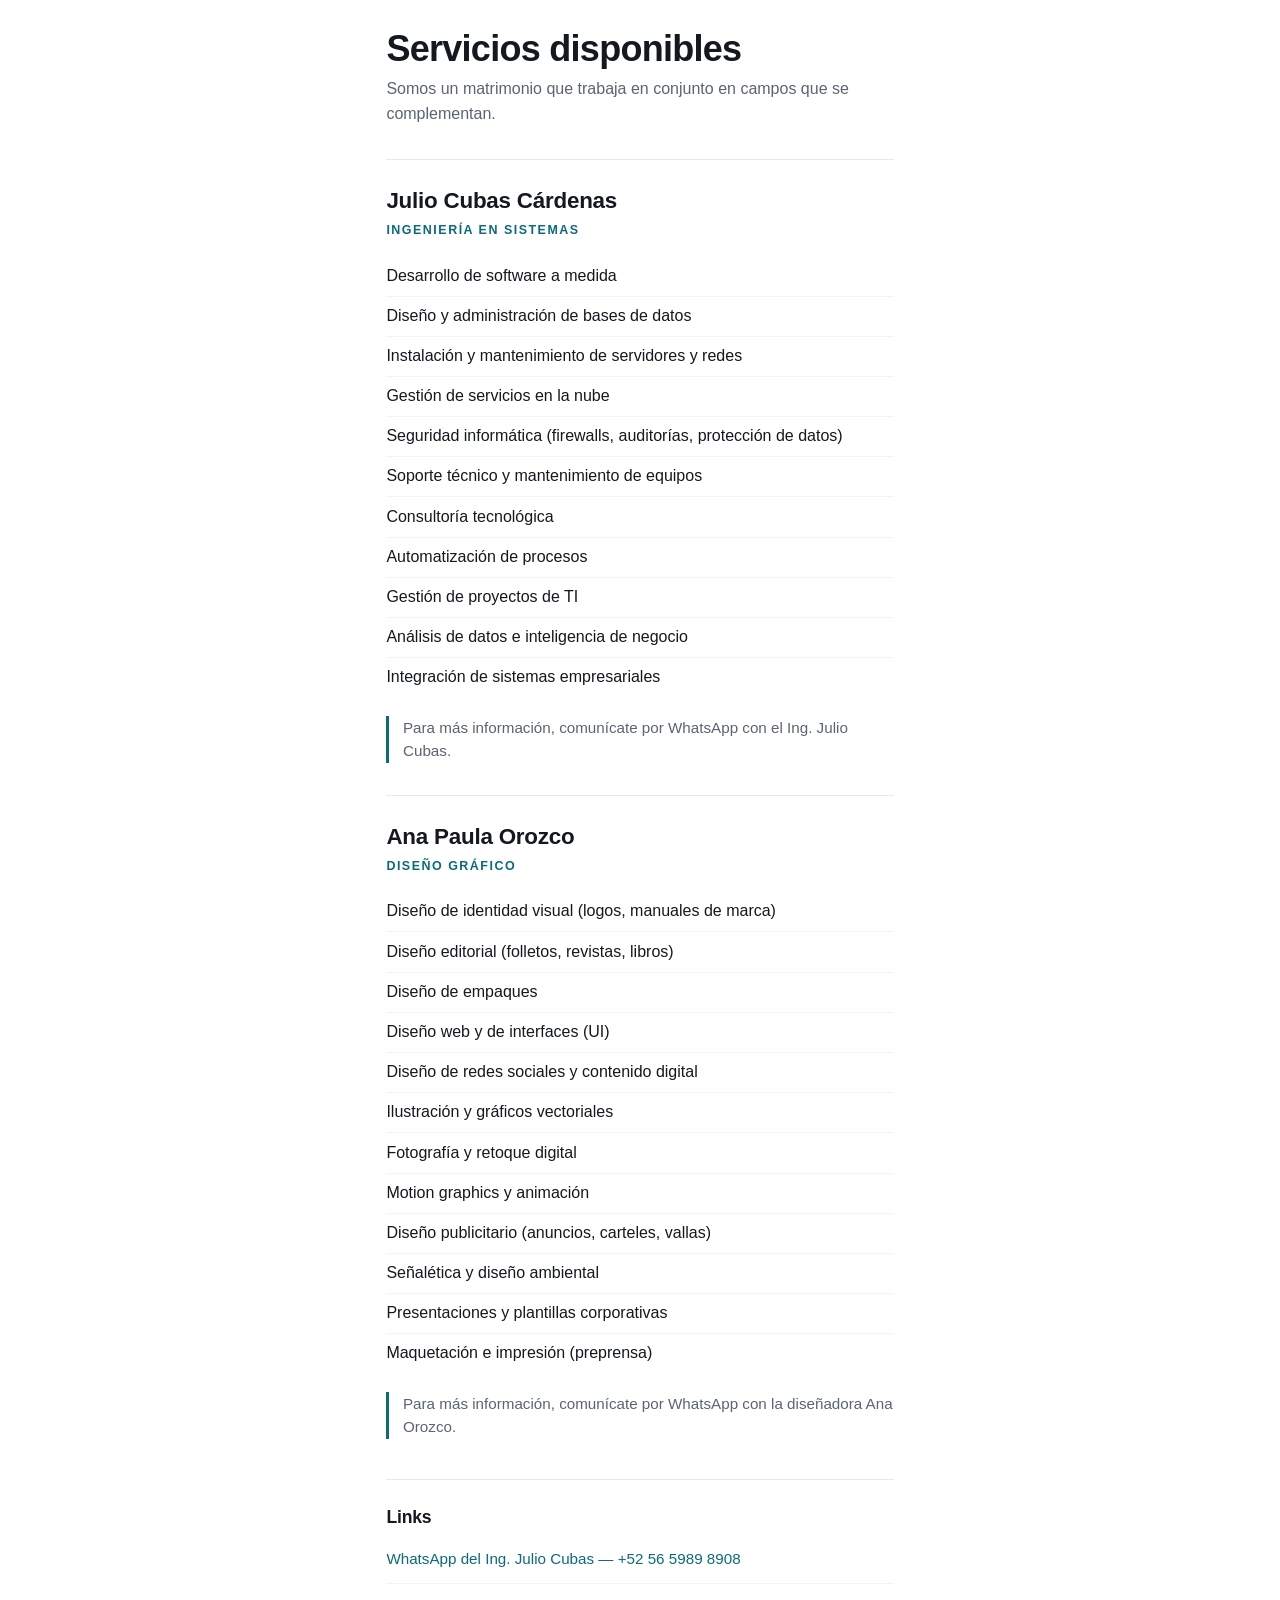
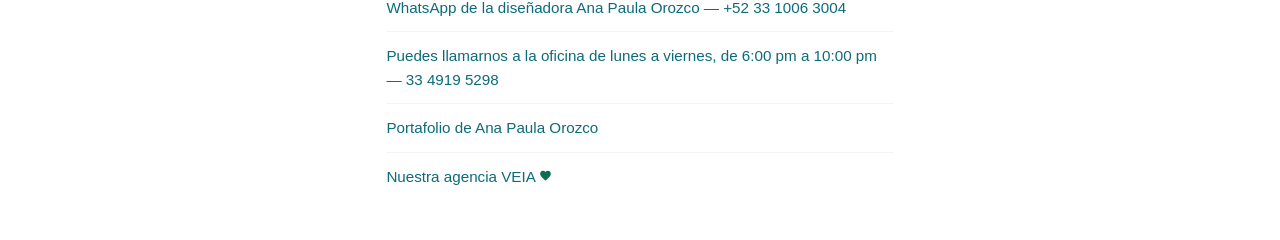
<file: index.html>
<!doctype html>
<html lang="es">
<head>
<meta charset="utf-8">
<meta name="viewport" content="width=device-width, initial-scale=1">
<link rel="icon" href="favicon.ico" sizes="any">
<link rel="icon" href="favicon.svg" type="image/svg+xml">
<link rel="apple-touch-icon" href="apple-touch-icon.png">
<meta name="theme-color" content="#8c0e19">
<title>Servicios disponibles — Julio Cubas Cárdenas y Ana Paula Orozco</title>
<meta name="description" content="Servicios de ingeniería en sistemas y diseño gráfico: desarrollo de software, bases de datos, servidores, nube, seguridad, soporte, identidad visual, editorial, empaques, UI y más.">
<link rel="stylesheet" href="styles.css">
</head>
<body>

<header>
  <h1>Servicios disponibles</h1>
  <p>Somos un matrimonio que trabaja en conjunto en campos que se complementan.</p>
</header>

<main>

  <section aria-labelledby="julio">
    <h2 id="julio">Julio Cubas Cárdenas</h2>
    <h3>Ingeniería en sistemas</h3>
    <ul>
      <li>Desarrollo de software a medida</li>
      <li>Diseño y administración de bases de datos</li>
      <li>Instalación y mantenimiento de servidores y redes</li>
      <li>Gestión de servicios en la nube</li>
      <li>Seguridad informática (firewalls, auditorías, protección de datos)</li>
      <li>Soporte técnico y mantenimiento de equipos</li>
      <li>Consultoría tecnológica</li>
      <li>Automatización de procesos</li>
      <li>Gestión de proyectos de TI</li>
      <li>Análisis de datos e inteligencia de negocio</li>
      <li>Integración de sistemas empresariales</li>
    </ul>
    <p class="nota">Para más información, comunícate por WhatsApp con el Ing. Julio Cubas.</p>
  </section>

  <section aria-labelledby="ana-paula">
    <h2 id="ana-paula">Ana Paula Orozco</h2>
    <h3>Diseño gráfico</h3>
    <ul>
      <li>Diseño de identidad visual (logos, manuales de marca)</li>
      <li>Diseño editorial (folletos, revistas, libros)</li>
      <li>Diseño de empaques</li>
      <li>Diseño web y de interfaces (UI)</li>
      <li>Diseño de redes sociales y contenido digital</li>
      <li>Ilustración y gráficos vectoriales</li>
      <li>Fotografía y retoque digital</li>
      <li>Motion graphics y animación</li>
      <li>Diseño publicitario (anuncios, carteles, vallas)</li>
      <li>Señalética y diseño ambiental</li>
      <li>Presentaciones y plantillas corporativas</li>
      <li>Maquetación e impresión (preprensa)</li>
    </ul>
    <p class="nota">Para más información, comunícate por WhatsApp con la diseñadora Ana Orozco.</p>
  </section>

</main>

<footer>
  <h2>Links</h2>
  <ul class="links">
    <li><a href="https://wa.me/525659898908">WhatsApp del Ing. Julio Cubas — +52 56 5989 8908</a></li>
    <li><a href="https://wa.me/523310063004">WhatsApp de la diseñadora Ana Paula Orozco — +52 33 1006 3004</a></li>
    <li><a href="tel:+523349195298">Puedes llamarnos a la oficina de lunes a viernes, de 6:00 pm a 10:00 pm — 33 4919 5298</a></li>
    <li><a href="https://celaya51.github.io/portafolio-ana-paula/">Portafolio de Ana Paula Orozco</a></li>
    <li><a href="https://veia.com.mx/">Nuestra agencia VEIA <svg xmlns="http://www.w3.org/2000/svg" viewBox="0 0 24 30" width="13" height="16" fill="#0f6b52" aria-hidden="true" focusable="false"><path transform="translate(0 6)" d="M12 21.35 10.55 20.03C5.4 15.36 2 12.28 2 8.5 2 5.42 4.42 3 7.5 3c1.74 0 3.41.81 4.5 2.09C13.09 3.81 14.76 3 16.5 3 19.58 3 22 5.42 22 8.5c0 3.78-3.4 6.86-8.55 11.53z"/></svg></a></li>
  </ul>
</footer>

<script>
  // El acento y el favicon rotan con el día de la semana (1 = lunes, 7 = domingo).
  (function () {
    var pedido = new URLSearchParams(location.search).get("dia");
    var dia = pedido ? parseInt(pedido, 10) : (new Date().getDay() || 7);
    if (!(dia >= 1 && dia <= 7)) return;
    var raiz = document.documentElement;
    raiz.dataset.dia = dia;
    var icono = document.querySelector('link[type="image/svg+xml"]');
    if (icono) icono.href = "favicon-" + dia + ".svg";
    var tema = document.querySelector('meta[name="theme-color"]');
    if (tema) tema.content = getComputedStyle(raiz).getPropertyValue("--acento").trim();
  })();
</script>

</body>
</html>
</file>
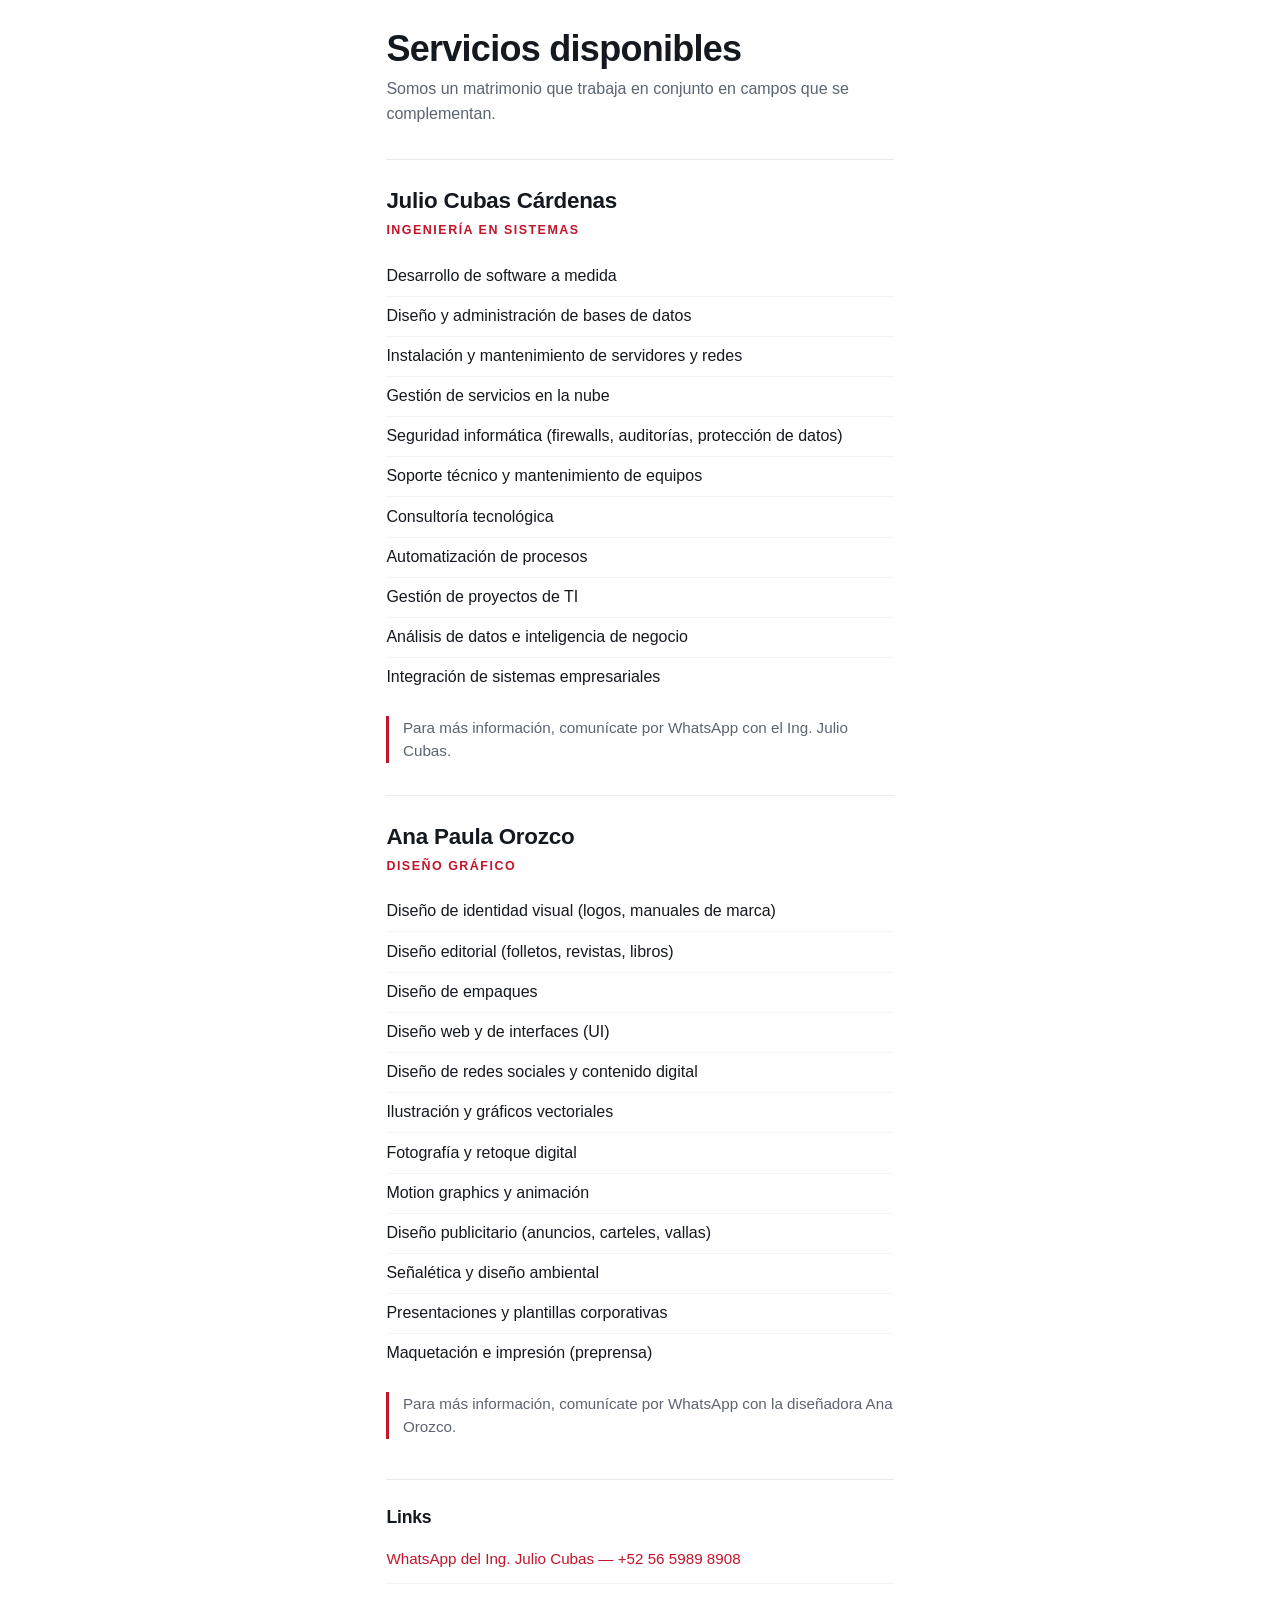
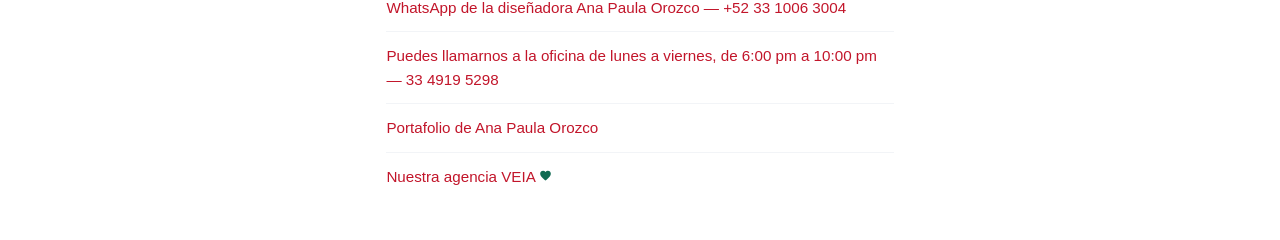
<file: index-css.html>
<!doctype html>
<html lang="es">
<head>
<meta charset="utf-8">
<meta name="viewport" content="width=device-width, initial-scale=1">
<link rel="icon" href="favicon.ico" sizes="any">
<link rel="icon" href="favicon.svg" type="image/svg+xml">
<link rel="apple-touch-icon" href="apple-touch-icon.png">
<meta name="theme-color" content="#0a5a45">
<title>Servicios disponibles — Julio Cubas Cárdenas y Ana Paula Orozco</title>
<meta name="description" content="Servicios de ingeniería en sistemas y diseño gráfico: desarrollo de software, bases de datos, servidores, nube, seguridad, soporte, identidad visual, editorial, empaques, UI y más.">
<link rel="stylesheet" href="styles.css">
</head>
<body>

<header>
  <h1>Servicios disponibles</h1>
  <p>Somos un matrimonio que trabaja en conjunto en campos que se complementan.</p>
</header>

<main>

  <section aria-labelledby="julio">
    <h2 id="julio">Julio Cubas Cárdenas</h2>
    <h3>Ingeniería en sistemas</h3>
    <ul>
      <li>Desarrollo de software a medida</li>
      <li>Diseño y administración de bases de datos</li>
      <li>Instalación y mantenimiento de servidores y redes</li>
      <li>Gestión de servicios en la nube</li>
      <li>Seguridad informática (firewalls, auditorías, protección de datos)</li>
      <li>Soporte técnico y mantenimiento de equipos</li>
      <li>Consultoría tecnológica</li>
      <li>Automatización de procesos</li>
      <li>Gestión de proyectos de TI</li>
      <li>Análisis de datos e inteligencia de negocio</li>
      <li>Integración de sistemas empresariales</li>
    </ul>
    <p class="nota">Para más información, comunícate por WhatsApp con el Ing. Julio Cubas.</p>
  </section>

  <section aria-labelledby="ana-paula">
    <h2 id="ana-paula">Ana Paula Orozco</h2>
    <h3>Diseño gráfico</h3>
    <ul>
      <li>Diseño de identidad visual (logos, manuales de marca)</li>
      <li>Diseño editorial (folletos, revistas, libros)</li>
      <li>Diseño de empaques</li>
      <li>Diseño web y de interfaces (UI)</li>
      <li>Diseño de redes sociales y contenido digital</li>
      <li>Ilustración y gráficos vectoriales</li>
      <li>Fotografía y retoque digital</li>
      <li>Motion graphics y animación</li>
      <li>Diseño publicitario (anuncios, carteles, vallas)</li>
      <li>Señalética y diseño ambiental</li>
      <li>Presentaciones y plantillas corporativas</li>
      <li>Maquetación e impresión (preprensa)</li>
    </ul>
    <p class="nota">Para más información, comunícate por WhatsApp con la diseñadora Ana Orozco.</p>
  </section>

</main>

<footer>
  <h2>Links</h2>
  <ul class="links">
    <li><a href="https://wa.me/525659898908">WhatsApp del Ing. Julio Cubas — +52 56 5989 8908</a></li>
    <li><a href="https://wa.me/523310063004">WhatsApp de la diseñadora Ana Paula Orozco — +52 33 1006 3004</a></li>
    <li><a href="tel:+523349195298">Puedes llamarnos a la oficina de lunes a viernes, de 6:00 pm a 10:00 pm — 33 4919 5298</a></li>
    <li><a href="https://celaya51.github.io/portafolio-ana-paula/">Portafolio de Ana Paula Orozco</a></li>
    <li><a href="https://veia.com.mx/">Nuestra agencia VEIA <svg xmlns="http://www.w3.org/2000/svg" viewBox="0 0 24 30" width="13" height="16" fill="#0f6b52" aria-hidden="true" focusable="false"><path transform="translate(0 6)" d="M12 21.35 10.55 20.03C5.4 15.36 2 12.28 2 8.5 2 5.42 4.42 3 7.5 3c1.74 0 3.41.81 4.5 2.09C13.09 3.81 14.76 3 16.5 3 19.58 3 22 5.42 22 8.5c0 3.78-3.4 6.86-8.55 11.53z"/></svg></a></li>
  </ul>
</footer>

</body>
</html>
</file>
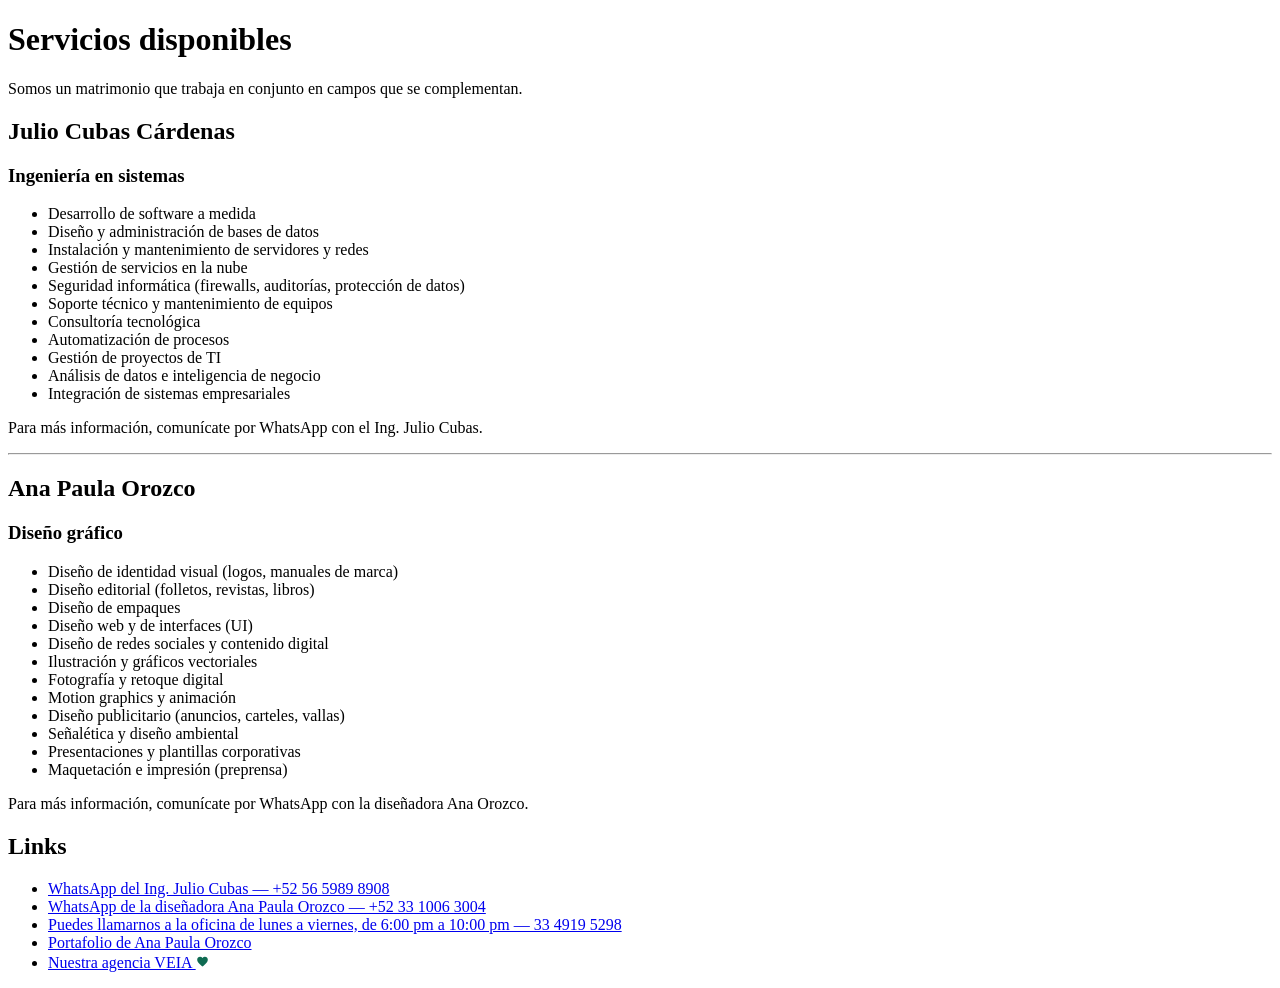
<file: sin-css.html>
<!doctype html>
<html lang="es">
<head>
<meta charset="utf-8">
<meta name="viewport" content="width=device-width, initial-scale=1">
<link rel="icon" href="favicon.ico" sizes="any">
<link rel="icon" href="favicon.svg" type="image/svg+xml">
<link rel="apple-touch-icon" href="apple-touch-icon.png">
<meta name="theme-color" content="#0a5a45">
<title>Servicios disponibles — Julio Cubas Cárdenas y Ana Paula Orozco</title>
<meta name="description" content="Servicios de ingeniería en sistemas y diseño gráfico: desarrollo de software, bases de datos, servidores, nube, seguridad, soporte, identidad visual, editorial, empaques, UI y más.">
</head>
<body>

<header>
  <h1>Servicios disponibles</h1>
  <p>Somos un matrimonio que trabaja en conjunto en campos que se complementan.</p>
</header>

<main>

  <section aria-labelledby="julio">
    <h2 id="julio">Julio Cubas Cárdenas</h2>
    <h3>Ingeniería en sistemas</h3>
    <ul>
      <li>Desarrollo de software a medida</li>
      <li>Diseño y administración de bases de datos</li>
      <li>Instalación y mantenimiento de servidores y redes</li>
      <li>Gestión de servicios en la nube</li>
      <li>Seguridad informática (firewalls, auditorías, protección de datos)</li>
      <li>Soporte técnico y mantenimiento de equipos</li>
      <li>Consultoría tecnológica</li>
      <li>Automatización de procesos</li>
      <li>Gestión de proyectos de TI</li>
      <li>Análisis de datos e inteligencia de negocio</li>
      <li>Integración de sistemas empresariales</li>
    </ul>
    <p>Para más información, comunícate por WhatsApp con el Ing. Julio Cubas.</p>
  </section>

  <hr>

  <section aria-labelledby="ana-paula">
    <h2 id="ana-paula">Ana Paula Orozco</h2>
    <h3>Diseño gráfico</h3>
    <ul>
      <li>Diseño de identidad visual (logos, manuales de marca)</li>
      <li>Diseño editorial (folletos, revistas, libros)</li>
      <li>Diseño de empaques</li>
      <li>Diseño web y de interfaces (UI)</li>
      <li>Diseño de redes sociales y contenido digital</li>
      <li>Ilustración y gráficos vectoriales</li>
      <li>Fotografía y retoque digital</li>
      <li>Motion graphics y animación</li>
      <li>Diseño publicitario (anuncios, carteles, vallas)</li>
      <li>Señalética y diseño ambiental</li>
      <li>Presentaciones y plantillas corporativas</li>
      <li>Maquetación e impresión (preprensa)</li>
    </ul>
    <p>Para más información, comunícate por WhatsApp con la diseñadora Ana Orozco.</p>
  </section>

</main>

<footer>
  <h2>Links</h2>
  <ul>
    <li><a href="https://wa.me/525659898908">WhatsApp del Ing. Julio Cubas — +52 56 5989 8908</a></li>
    <li><a href="https://wa.me/523310063004">WhatsApp de la diseñadora Ana Paula Orozco — +52 33 1006 3004</a></li>
    <li><a href="tel:+523349195298">Puedes llamarnos a la oficina de lunes a viernes, de 6:00 pm a 10:00 pm — 33 4919 5298</a></li>
    <li><a href="https://celaya51.github.io/portafolio-ana-paula/">Portafolio de Ana Paula Orozco</a></li>
    <li><a href="https://veia.com.mx/">Nuestra agencia VEIA <svg xmlns="http://www.w3.org/2000/svg" viewBox="0 0 24 30" width="13" height="16" fill="#0f6b52" aria-hidden="true" focusable="false"><path transform="translate(0 6)" d="M12 21.35 10.55 20.03C5.4 15.36 2 12.28 2 8.5 2 5.42 4.42 3 7.5 3c1.74 0 3.41.81 4.5 2.09C13.09 3.81 14.76 3 16.5 3 19.58 3 22 5.42 22 8.5c0 3.78-3.4 6.86-8.55 11.53z"/></svg></a></li>
  </ul>
</footer>

</body>
</html>
</file>
<file: styles.css>
/* Mínimo: tipografía, ritmo y un acento que rota cada día. Sin frameworks. */
:root {
  --tinta: #14181f;
  --gris: #5b6472;
  --linea: #e6e9ee;

  /* Color del acento. Cambia según el día de la semana (ver más abajo);
     este es el de lunes, y también el respaldo si no hay JS. */
  --acento: #c2152a;
}

html[data-dia="1"] { --acento: #c2152a; } /* lunes — rojo señal */
html[data-dia="2"] { --acento: #c03a12; } /* martes — bermellón */
html[data-dia="3"] { --acento: #b4761a; } /* miércoles — ámbar */
html[data-dia="4"] { --acento: #0f6b52; } /* jueves — verde */
html[data-dia="5"] { --acento: #0c6b7a; } /* viernes — cian */
html[data-dia="6"] { --acento: #2447b8; } /* sábado — azul */
html[data-dia="7"] { --acento: #5b32c4; } /* domingo — violeta */

* { box-sizing: border-box; }

body {
  max-width: 34rem;
  margin: 0 auto;
  padding: 1.75rem 1.15rem 2.5rem;
  font: 16px/1.55 -apple-system, BlinkMacSystemFont, "Segoe UI", Roboto, Helvetica, Arial, sans-serif;
  color: var(--tinta);
  background: #fff;
  -webkit-text-size-adjust: 100%;
}

h1 {
  margin: 0 0 .5rem;
  font-size: clamp(1.8rem, 8vw, 2.25rem);
  line-height: 1.15;
  letter-spacing: -.02em;
}

header p {
  margin: 0;
  color: var(--gris);
  font-size: 1rem;
}

section {
  margin-top: 2rem;
  padding-top: 1.5rem;
  border-top: 1px solid var(--linea);
}

h2 {
  margin: 0;
  font-size: 1.4rem;
  letter-spacing: -.01em;
}

h3 {
  margin: .15rem 0 1rem;
  font-size: .78rem;
  font-weight: 700;
  letter-spacing: .12em;
  text-transform: uppercase;
  color: var(--acento);
}

ul {
  margin: 0;
  padding: 0;
  list-style: none;
}

li {
  padding: .45rem 0;
}

li + li {
  border-top: 1px solid #f2f4f7;
}

.nota {
  margin: 1.15rem 0 0;
  padding-left: .85rem;
  border-left: 3px solid var(--acento);
  color: var(--gris);
  font-size: .95rem;
}

footer {
  margin-top: 2.5rem;
  padding-top: 1.5rem;
  border-top: 1px solid var(--linea);
}

footer h2 {
  font-size: 1.1rem;
  margin: 0 0 .25rem;
}

footer .links {
  font-size: .95rem;
}

footer .links li {
  padding: .6rem 0;
  border-top: 1px solid #f2f4f7;
}

footer .links li:first-child { border-top: 0; }

footer a {
  color: var(--acento);
  text-decoration: none;
  display: block;
  padding: .15rem 0;
}

footer a:hover { text-decoration: underline; }
</file>
